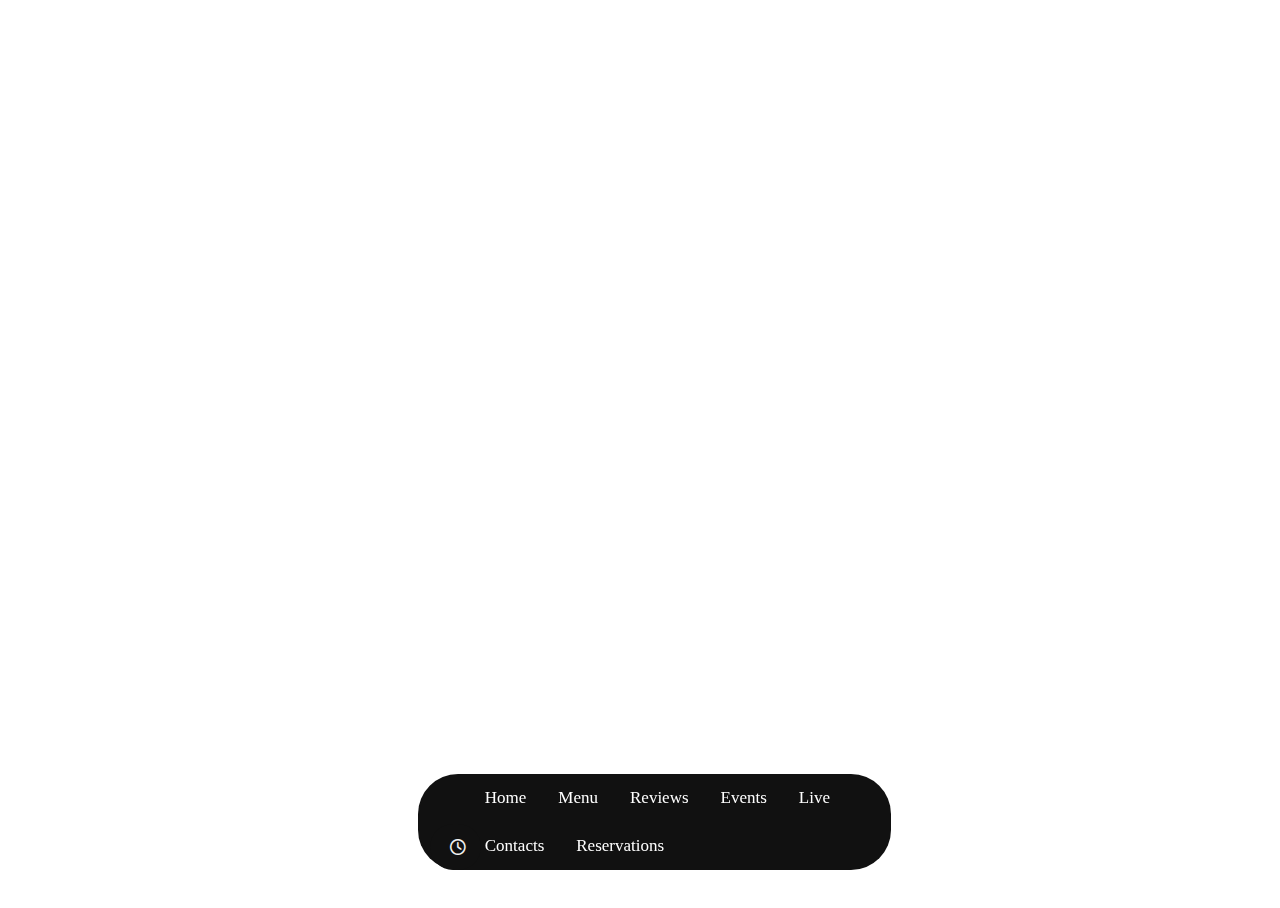
<file: index.html>
<!DOCTYPE html>
<html lang="en">
<head>
    <meta charset="UTF-8">
    <meta name="viewport" content="width=device-width, initial-scale=1.0">
    <title>Ankole</title>
    <link rel="stylesheet" href="style.css">
    <link rel="stylesheet" href="https://cdnjs.cloudflare.com/ajax/libs/font-awesome/6.7.2/css/all.min.css">
</head>
<body>
   

    <div class="homepage">
        <div class="image">
            <img src="Images/Ankoe head.svg">
            <h1>welcome</h1>
        </div>
        <div class="image">
            <img src="Images/Ankoe head.svg">
            <h1>discover</h1>
        </div>
        <div class="image">
            <img src="Images/Ankoe head.svg">
            <h1>experience</h1>
        </div>
        <div class="image">
            <img src="Images/Ankoe head.svg">
            <h1>taste</h1>
        </div>
        <div class="image">
            <img src="Images/Ankoe head.svg">
            <h1>savour</h1>
        </div>
        <div class="nav">
        <div class="navbar">
            <a href="index.html">Home</a>
            <a href="menu.html">Menu</a>
            <a href="reviews.html">Reviews</a>
            <a href="events.html">Events</a>
            <a href="live.html">Live</a>
            <a href="contacts.html">Contacts</a>
            <a href="reservations.html" id="button">Reservations</a>
    
        </div>
        <div class="dropup">
            <i class="fa-regular fa-clock" style="color: #f0f0f0;"></i>
                <div class="dropup-content">
                    <h3>Opening Hours</h3>
                    <h2>Kitisuru</h2>
                    <p>Mon-Sun<br>
                    9.00am-11.00pm</p>
                    <h2>Kilimani</h2>
                    <p>Mon-Sun<br>
                    7.30am-11.00pm <br></p>

                </div>
        </div>
        </div>
    </div>
    
</body>
</html>
</file>
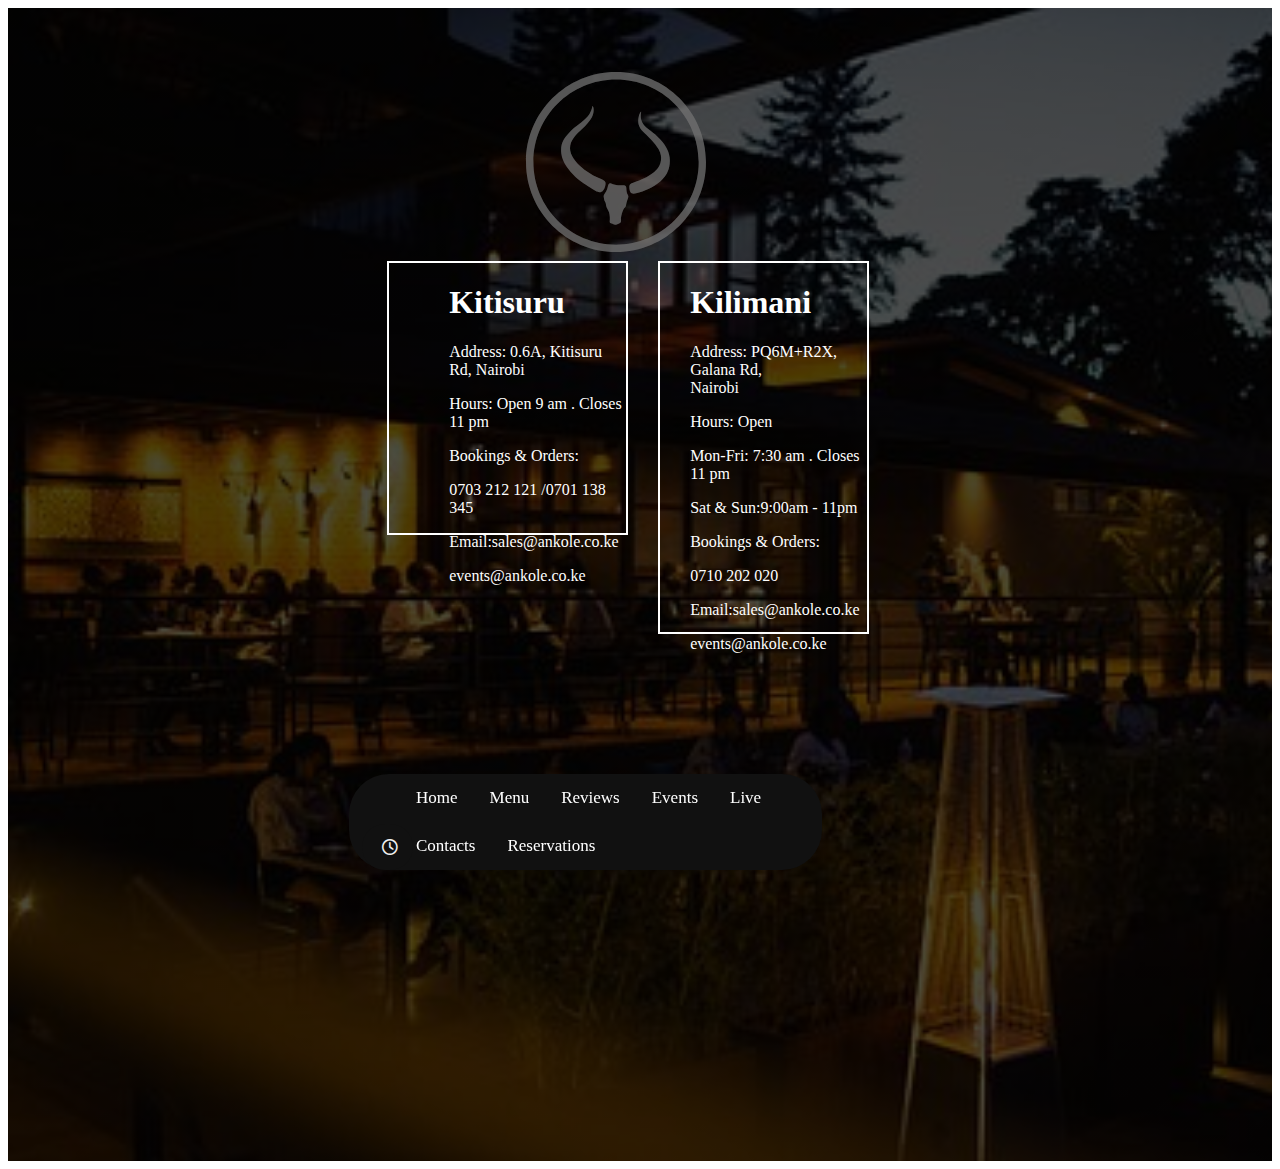
<file: contacts.html>
<!DOCTYPE html>
<html lang="en">
<head>
    <meta charset="UTF-8">
    <meta name="viewport" content="width=device-width, initial-scale=1.0">
    <title>Document</title>
    <link rel="stylesheet" href="contacts.css">
    <link rel="stylesheet" href="https://cdnjs.cloudflare.com/ajax/libs/font-awesome/6.7.2/css/all.min.css">
</head>
<body>
    <a href="index.html"><img src="Images/Ankoe head.svg" id="imgcontact"><img src="Images/Ankoe head.svg" id="imgcontact"></a>
    <div class="contact">
        
        <div class="kitcontact">
            <h1>Kitisuru</h1>
            <p>Address:<a href="https://www.google.com/maps/place/Ankole+Grill+Kitisuru/@-1.2406933,36.7874133,17z/data=!3m1!4b1!4m6!3m5!1s0x182f1700463776b5:0xf0eb54364bfb4030!8m2!3d-1.2406933!4d36.7874133!16s%2Fg%2F11mhq4xbsk?entry=ttu&g_ep=EgoyMDI1MDQxNC4xIKXMDSoASAFQAw%3D%3D"> 0.6A, Kitisuru Rd, Nairobi</p></a>
            <p>Hours: Open 9 am . Closes 11 pm</p>
            <p>Bookings & Orders:</p>
            <a href="tel: +254703212121"><p>0703 212 121 /<a href="+254701138345">0701 138 345</p></a></a>
           <p>Email:<a href="mailto:sales@ankole.co.ke">sales@ankole.co.ke</p></a>
            <a href="mailto:events@ankole.co.ke"><p>events@ankole.co.ke</p></a>
        </div>

        <div class="kilcontact">
            <h1>Kilimani</h1>
            <p>Address:<a href="https://www.google.com/maps/place/Ankole+Grill+Kilimani/@-1.2892286,36.7833693,17z/data=!3m1!4b1!4m6!3m5!1s0x182f10a79666e9a5:0x4be9f57a214e2fdb!8m2!3d-1.2892286!4d36.7833693!16s%2Fg%2F11dzz_fbbd?entry=ttu&g_ep=EgoyMDI1MDQxNC4xIKXMDSoASAFQAw%3D%3D"> PQ6M+R2X, Galana Rd,<br>Nairobi</p></a>
            <p>Hours: Open</p>
            <p>Mon-Fri: 7:30 am . Closes 11 pm</p>
            <p>Sat & Sun:9:00am - 11pm</p>
            <p>Bookings & Orders:</p>
            <a href="tel: +254710202020"><p>0710 202 020</p></a>
            <p>Email:<a href="mailto:sales@ankole.co.ke">sales@ankole.co.ke</p></a>
            <a href="mailto:events@ankole.co.ke"><p>events@ankole.co.ke</p></a>
        </div>
        <div class="nav">
            <div class="navbar">
                <a href="index.html">Home</a>
                <a href="menu.html">Menu</a>
                <a href="reviews.html">Reviews</a>
                <a href="events.html">Events</a>
                <a href="live.html">Live</a>
                <a href="contacts.html">Contacts</a>
                <a href="reservations.html" id="button">Reservations</a>
        
            </div>
            <div class="dropup">
                <i class="fa-regular fa-clock" style="color: #f0f0f0;"></i>
                    <div class="dropup-content">
                        <h3>Opening Hours</h3>
                        <h2>Kitisuru</h2>
                        <p>Mon-Sun<br>
                        9.00am-11.00pm</p>
                        <h2>Kilimani</h2>
                        <p>Mon-Sun<br>
                        7.30am-11.00pm <br></p>
    
                    </div>
            </div>
            </div>
    </div>
</body>
</html>
</file>
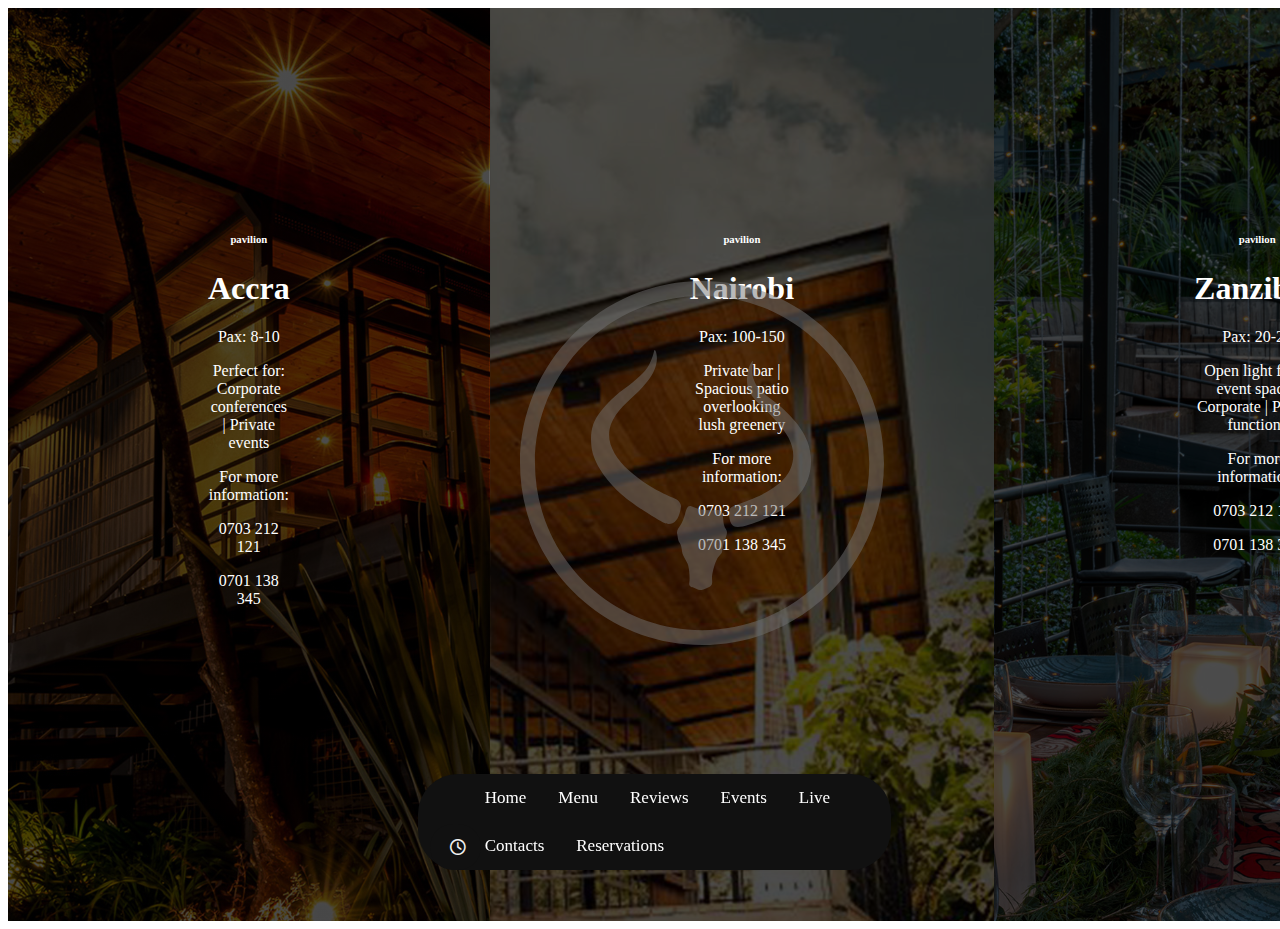
<file: events.html>
<!DOCTYPE html>
<html lang="en">
<head>
    <meta charset="UTF-8">
    <meta name="viewport" content="width=device-width>, initial-scale=1.0">
    <title>Document</title>
    <link rel="stylesheet" href="events.css">
    <link rel="stylesheet" href="https://cdnjs.cloudflare.com/ajax/libs/font-awesome/6.7.2/css/all.min.css">
</head>
<body>
    <div class="events">
        
            <div class="info">
                <h6>pavilion</h6>
                <h1>Accra</h1>
                <a><p>Pax: 8-10</p></a>
                <a><p>Perfect for: Corporate conferences | Private events</p></a>
                <p>For more information:</p>
                <a><p>0703 212 121</p></a>
                <a><p>0701 138 345</p></a>
            </div>
            
            <div class="info-one">
              
                <h6>pavilion</h6>
                <h1>Nairobi</h1>
                <a><p>Pax: 100-150</p></a>
                <a><p>Private bar | Spacious patio overlooking lush greenery</p></a>
                <p>For more information:</p>
                <a><p>0703 212 121</p></a>
                <a><p>0701 138 345</p></a>
            </div>
       
             <div class="info-two">
                 <h6>pavilion</h6>
                 <h1>Zanzibar</h1>
                 <a><p>Pax: 20-25</p></a>
                 <a><p>Open light filled event space | Corporate | Private functions</p></a>
                 <p>For more information:</p>
                 <a><p>0703 212 121</p></a>
                 <a><p>0701 138 345</p></a>
             </div>  
             <div class="nav">
                <div class="navbar">
                    <a href="index.html">Home</a>
                    <a href="menu.html">Menu</a>
                    <a href="reviews.html">Reviews</a>
                    <a href="events.html">Events</a>
                    <a href="live.html">Live</a>
                    <a href="contacts.html">Contacts</a>
                    <a href="reservations.html" id="button">Reservations</a>
            
                </div>
                <div class="dropup">
                    <i class="fa-regular fa-clock" style="color: #f0f0f0;"></i>
                        <div class="dropup-content">
                            <h3>Opening Hours</h3>
                            <h2>Kitisuru</h2>
                            <p>Mon-Sun<br>
                            9.00am-11.00pm</p>
                            <h2>Kilimani</h2>
                            <p>Mon-Sun<br>
                            7.30am-11.00pm <br></p>
        
                        </div>
                </div>
                </div>
    </div>
   <div class="logo"> 
    <a href="index.html"><img src="Images/Ankoe head.svg"></a>
    </div>
    
</body>
</html>
</file>
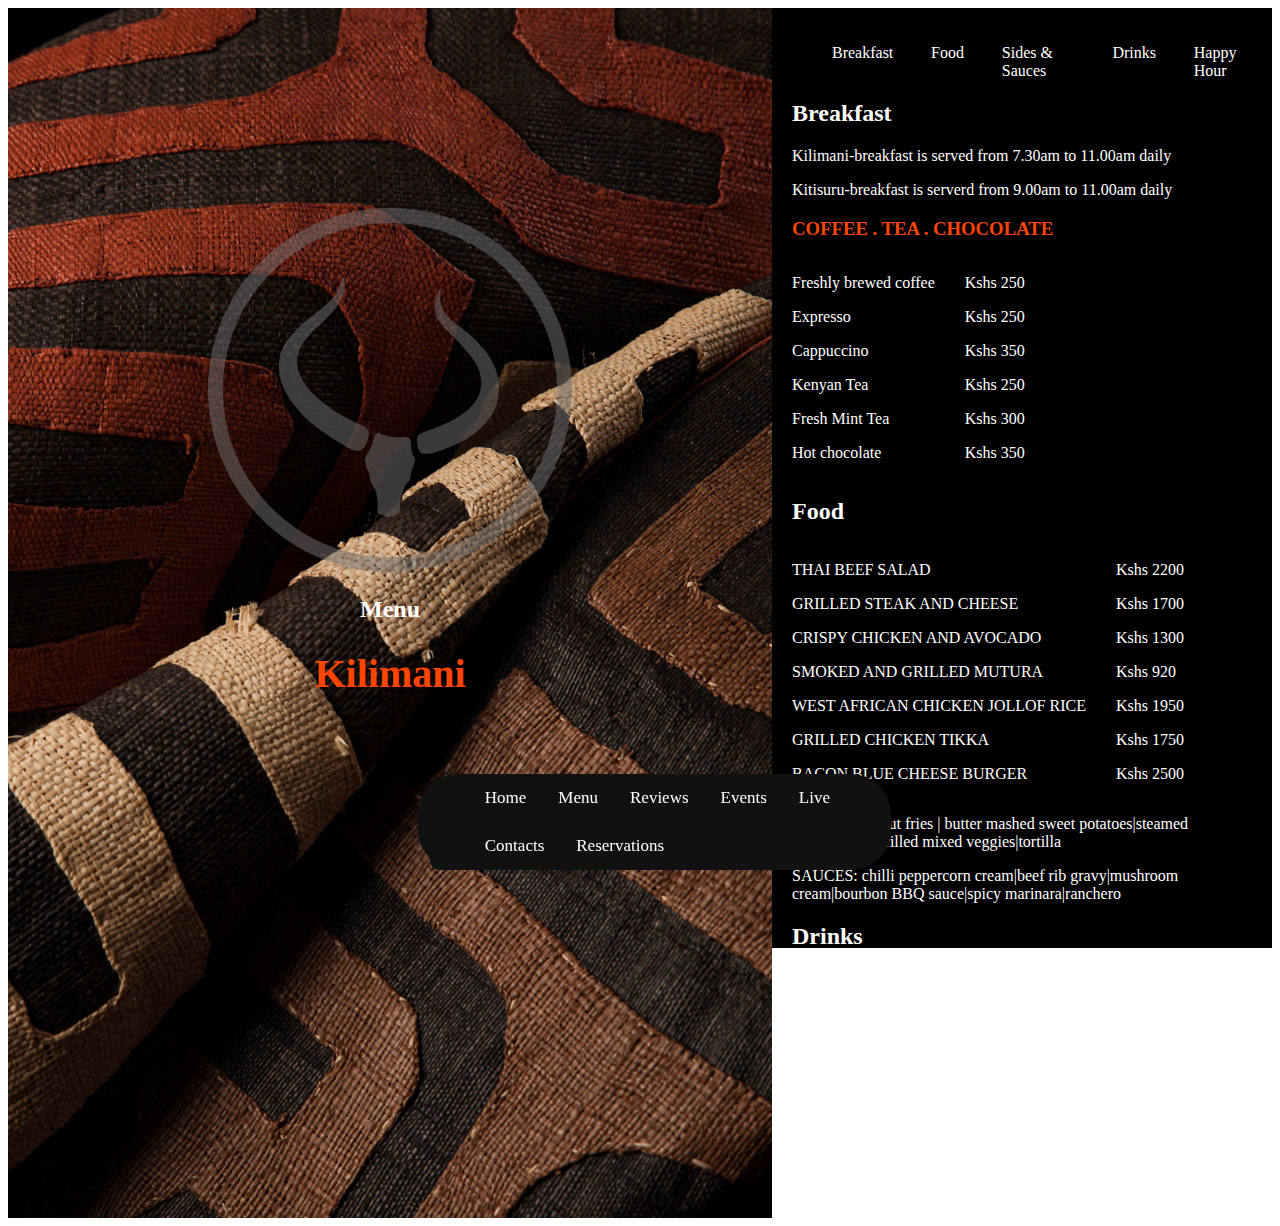
<file: kilimani.html>
<!DOCTYPE html>
<html lang="en">
<head>
    <meta charset="UTF-8">
    <meta name="viewport" content="width=device-width, initial-scale=1.0">
    <title>Document</title>
    <link rel="stylesheet" href="menu.css">
</head>
<body>

    <div class="kilmenu">
        <div class="menukilimani">
            <a href="index.html"><img src="Images/Ankoe head.svg" id="headimg"></a>
        <h2>Menu</h2>
        <h1>Kilimani</h1>
 
    </div>
    <div class="nav">
        <div class="navbar">
            <a href="index.html">Home</a>
            <a href="menu.html">Menu</a>
            <a href="reviews.html">Reviews</a>
            <a href="events.html">Events</a>
            <a href="live.html">Live</a>
            <a href="contacts.html">Contacts</a>
            <a href="reservations.html" id="button">Reservations</a>
    
        </div>
        <div class="dropup">
            <i class="fa-regular fa-clock" style="color: #f0f0f0;"></i>
                <div class="dropup-content">
                    <h3>Opening Hours</h3>
                    <h2>Kitisuru</h2>
                    <p>Mon-Sun<br>
                    9.00am-11.00pm</p>
                    <h2>Kilimani</h2>
                    <p>Mon-Sun<br>
                    7.30am-11.00pm <br></p>

                </div>
        </div>
        </div>

    <div class="meals">
        <ul>
            <li>Breakfast</li>
            <li>Food</li>
            <li>Sides & Sauces</li>
            <li>Drinks</li>
            <li>Happy Hour</li>
        </ul>
        
            <h2>Breakfast</h2>
            <p>Kilimani-breakfast is served from 7.30am to 11.00am daily</p>
            <p>Kitisuru-breakfast is serverd from 9.00am to 11.00am daily</p>

            <h3>COFFEE . TEA . CHOCOLATE</h3>

            <div  class="drinks">
            <div>
            <p>Freshly brewed coffee</p>
            <p>Expresso</p>
            <p>Cappuccino</p>
            <p>Kenyan Tea</p>
            <p>Fresh Mint Tea</p>
            <p>Hot chocolate</p>
        </div>
        <div class="prices">
            <p>Kshs 250</p>
            <p>Kshs 250</p>
            <p>Kshs 350</p>
            <p>Kshs 250</p>
            <p>Kshs 300</p>
            <p>Kshs 350</p>
        </div>
            </div>

            <h2>Food</h2>

            <div class="food">
                <div>
                    <p>THAI BEEF SALAD</p>
                    <p>GRILLED STEAK AND CHEESE</p>
                    <p>CRISPY CHICKEN AND AVOCADO</p>
                    <p>SMOKED AND GRILLED MUTURA</p>
                    <p>WEST AFRICAN CHICKEN JOLLOF RICE</p>
                    <p>GRILLED CHICKEN TIKKA</p>
                    <p>BACON BLUE CHEESE BURGER</p>
                </div>
                <div class="prices">
                    <p>Kshs 2200</p>
                    <p>Kshs 1700</p>
                    <p>Kshs 1300</p>
                    <p>Kshs 920</p>
                    <p>Kshs 1950</p>
                    <p>Kshs 1750</p>
                    <p>Kshs 2500</p>
                </div>
            </div>
            <p>SIDES: hand-cut fries | butter mashed sweet potatoes|steamed rice|mchicha|grilled mixed veggies|tortilla</p>
            <p>SAUCES: chilli peppercorn cream|beef rib gravy|mushroom cream|bourbon BBQ sauce|spicy marinara|ranchero</p>

            <h2>Drinks</h2>
            <div class="drinks">
                <div>
                    <p>MANGO JUICE</p>
                    <p>PINEAPPLE JUICE</p>
                    <p>PINEAPPLE MINT</p>
                    <p>VANILLA</p>
                    <p>TROPICAL MIX</p>
                    <p>SODAS</p>
                </div>
                <div class="prices">
                    <p>Kshs 700</p>
                    <p>Kshs 700</p>
                    <p>Kshs 750</p>
                    <p>Kshs 700</p>
                    <p>Kshs 750</p>
                    <p>Kshs 250</p>
                </div>
            </div>

                <h2>Happy Hour</h2>
                <p>EVERY DAY from 4.00pm-7.00pm</p>
                <div class="happyHour">
                    <div>
                        <p>THE PRINCESS NGURU</p>
                        <p>PASSION MABUYU DAQUIRI</p>
                        <p>GIN AND TONIC</p>
                        <p>CLASSIC COSMOPOLITAN</p>
                        <p>WATERMELON MOJITO</p>
                        <p>WINES</p>
                    </div>
                    <div class="prices">
                        <p>Kshs 750</p>
                        <p>Kshs 750</p>
                        <p>Kshs 750</p>
                        <p>Kshs 750</p>
                        <p>Kshs 750</p>
                        <p>Kshs 750</p>  
                    </div>

                </div>

           
    </div>





    </div>
</body>
</html>
</file>
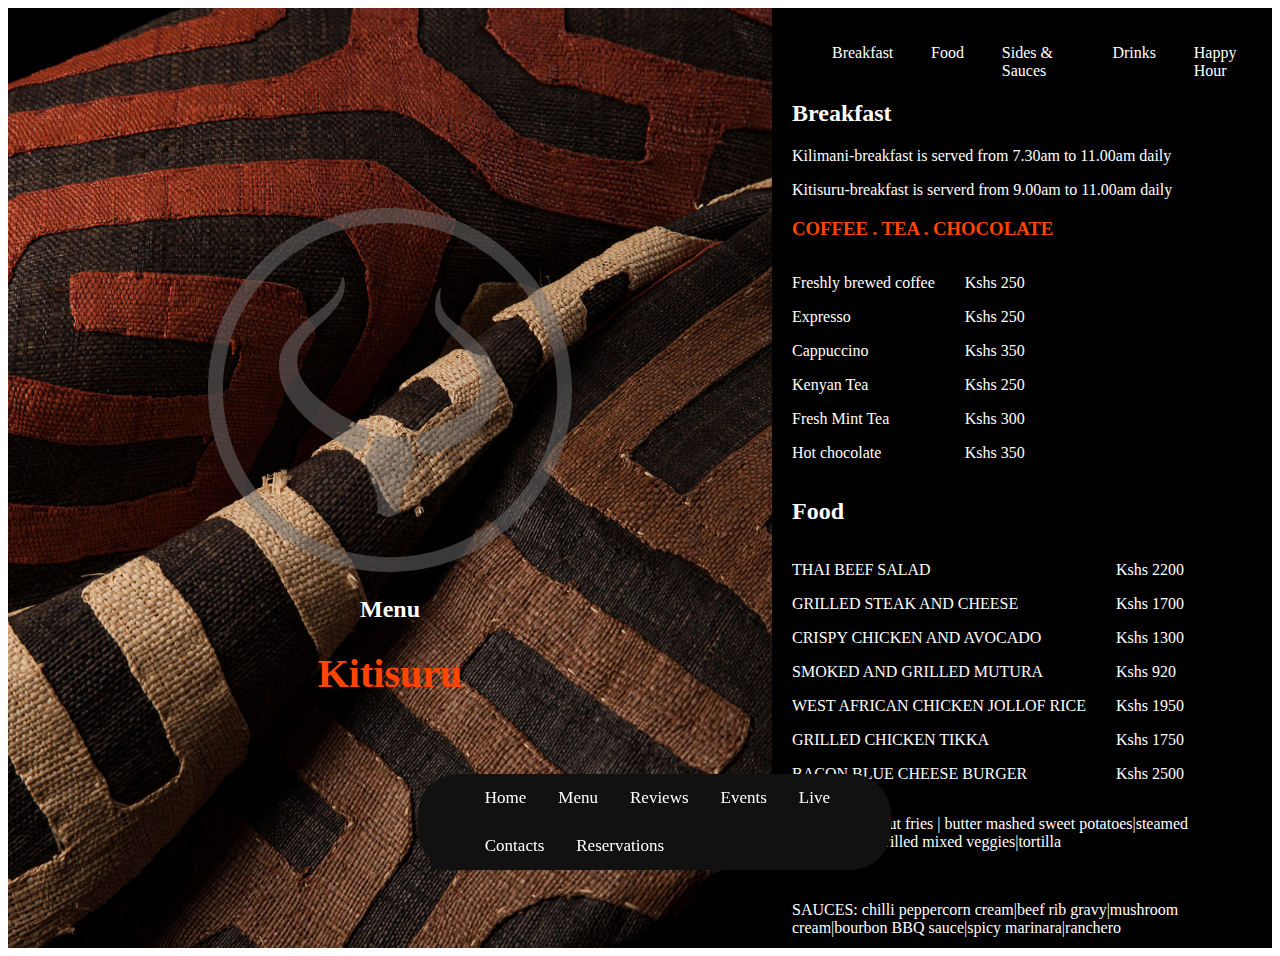
<file: kitisuru.html>
<!DOCTYPE html>
<html lang="en">
<head>
    <meta charset="UTF-8">
    <meta name="viewport" content="width=device-width, initial-scale=1.0">
    <title>Document</title>
    <link rel="stylesheet" href="menu.css">
</head>
<body>
    <div class="kitmenu">
        <div class="menukitsuru">
            <a href="index.html"><img src="Images/Ankoe head.svg" id="headimg"></a>
        <h2>Menu</h2>
        <h1>Kitisuru</h1>
 
    </div>
    <div class="nav">
        <div class="navbar">
            <a href="index.html">Home</a>
            <a href="menu.html">Menu</a>
            <a href="reviews.html">Reviews</a>
            <a href="events.html">Events</a>
            <a href="live.html">Live</a>
            <a href="contacts.html">Contacts</a>
            <a href="reservations.html" id="button">Reservations</a>
    
        </div>
        <div class="dropup">
            <i class="fa-regular fa-clock" style="color: #f0f0f0;"></i>
                <div class="dropup-content">
                    <h3>Opening Hours</h3>
                    <h2>Kitisuru</h2>
                    <p>Mon-Sun<br>
                    9.00am-11.00pm</p>
                    <h2>Kilimani</h2>
                    <p>Mon-Sun<br>
                    7.30am-11.00pm <br></p>

                </div>
        </div>
        </div>

    <div class="meals">
        <ul>
            <li>Breakfast</li>
            <li>Food</li>
            <li>Sides & Sauces</li>
            <li>Drinks</li>
            <li>Happy Hour</li>
        </ul>
        
            <h2>Breakfast</h2>
            <p>Kilimani-breakfast is served from 7.30am to 11.00am daily</p>
            <p>Kitisuru-breakfast is serverd from 9.00am to 11.00am daily</p>

            <h3>COFFEE . TEA . CHOCOLATE</h3>

            <div  class="drinks">
            <div>
            <p>Freshly brewed coffee</p>
            <p>Expresso</p>
            <p>Cappuccino</p>
            <p>Kenyan Tea</p>
            <p>Fresh Mint Tea</p>
            <p>Hot chocolate</p>
        </div>
        <div class="prices">
            <p>Kshs 250</p>
            <p>Kshs 250</p>
            <p>Kshs 350</p>
            <p>Kshs 250</p>
            <p>Kshs 300</p>
            <p>Kshs 350</p>
        </div>
            </div>

            <h2>Food</h2>

            <div class="food">
                <div>
                    <p>THAI BEEF SALAD</p>
                    <p>GRILLED STEAK AND CHEESE</p>
                    <p>CRISPY CHICKEN AND AVOCADO</p>
                    <p>SMOKED AND GRILLED MUTURA</p>
                    <p>WEST AFRICAN CHICKEN JOLLOF RICE</p>
                    <p>GRILLED CHICKEN TIKKA</p>
                    <p>BACON BLUE CHEESE BURGER</p>
                </div>
                <div class="prices">
                    <p>Kshs 2200</p>
                    <p>Kshs 1700</p>
                    <p>Kshs 1300</p>
                    <p>Kshs 920</p>
                    <p>Kshs 1950</p>
                    <p>Kshs 1750</p>
                    <p>Kshs 2500</p>
                </div>
            </div>
            <p>SIDES: hand-cut fries | butter mashed sweet potatoes|steamed rice|mchicha|grilled mixed veggies|tortilla</p>
            <br>
            <p>SAUCES: chilli peppercorn cream|beef rib gravy|mushroom cream|bourbon BBQ sauce|spicy marinara|ranchero</p>

            <h2>Drinks</h2>
            <div class="drinks">
                <div>
                    <p>MANGO JUICE</p>
                    <p>PINEAPPLE JUICE</p>
                    <p>PINEAPPLE MINT</p>
                    <p>VANILLA</p>
                    <p>TROPICAL MIX</p>
                    <p>SODAS</p>
                </div>
                <div class="prices">
                    <p>Kshs 700</p>
                    <p>Kshs 700</p>
                    <p>Kshs 750</p>
                    <p>Kshs 700</p>
                    <p>Kshs 750</p>
                    <p>Kshs 250</p>
                </div>
            </div>

                <h2>Happy Hour</h2>
                <p>EVERY DAY from 4.00pm-7.00pm</p>
                <div class="happyHour">
                    <div>
                        <p>THE PRINCESS NGURU</p>
                        <p>PASSION MABUYU DAQUIRI</p>
                        <p>GIN AND TONIC</p>
                        <p>CLASSIC COSMOPOLITAN</p>
                        <p>WATERMELON MOJITO</p>
                        <p>WINES</p>
                    </div>
                    <div class="prices">
                        <p>Kshs 750</p>
                        <p>Kshs 750</p>
                        <p>Kshs 750</p>
                        <p>Kshs 750</p>
                        <p>Kshs 750</p>
                        <p>Kshs 750</p>  
                    </div>

                </div>
           
    </div>





    </div>
</body>
</html>
</file>
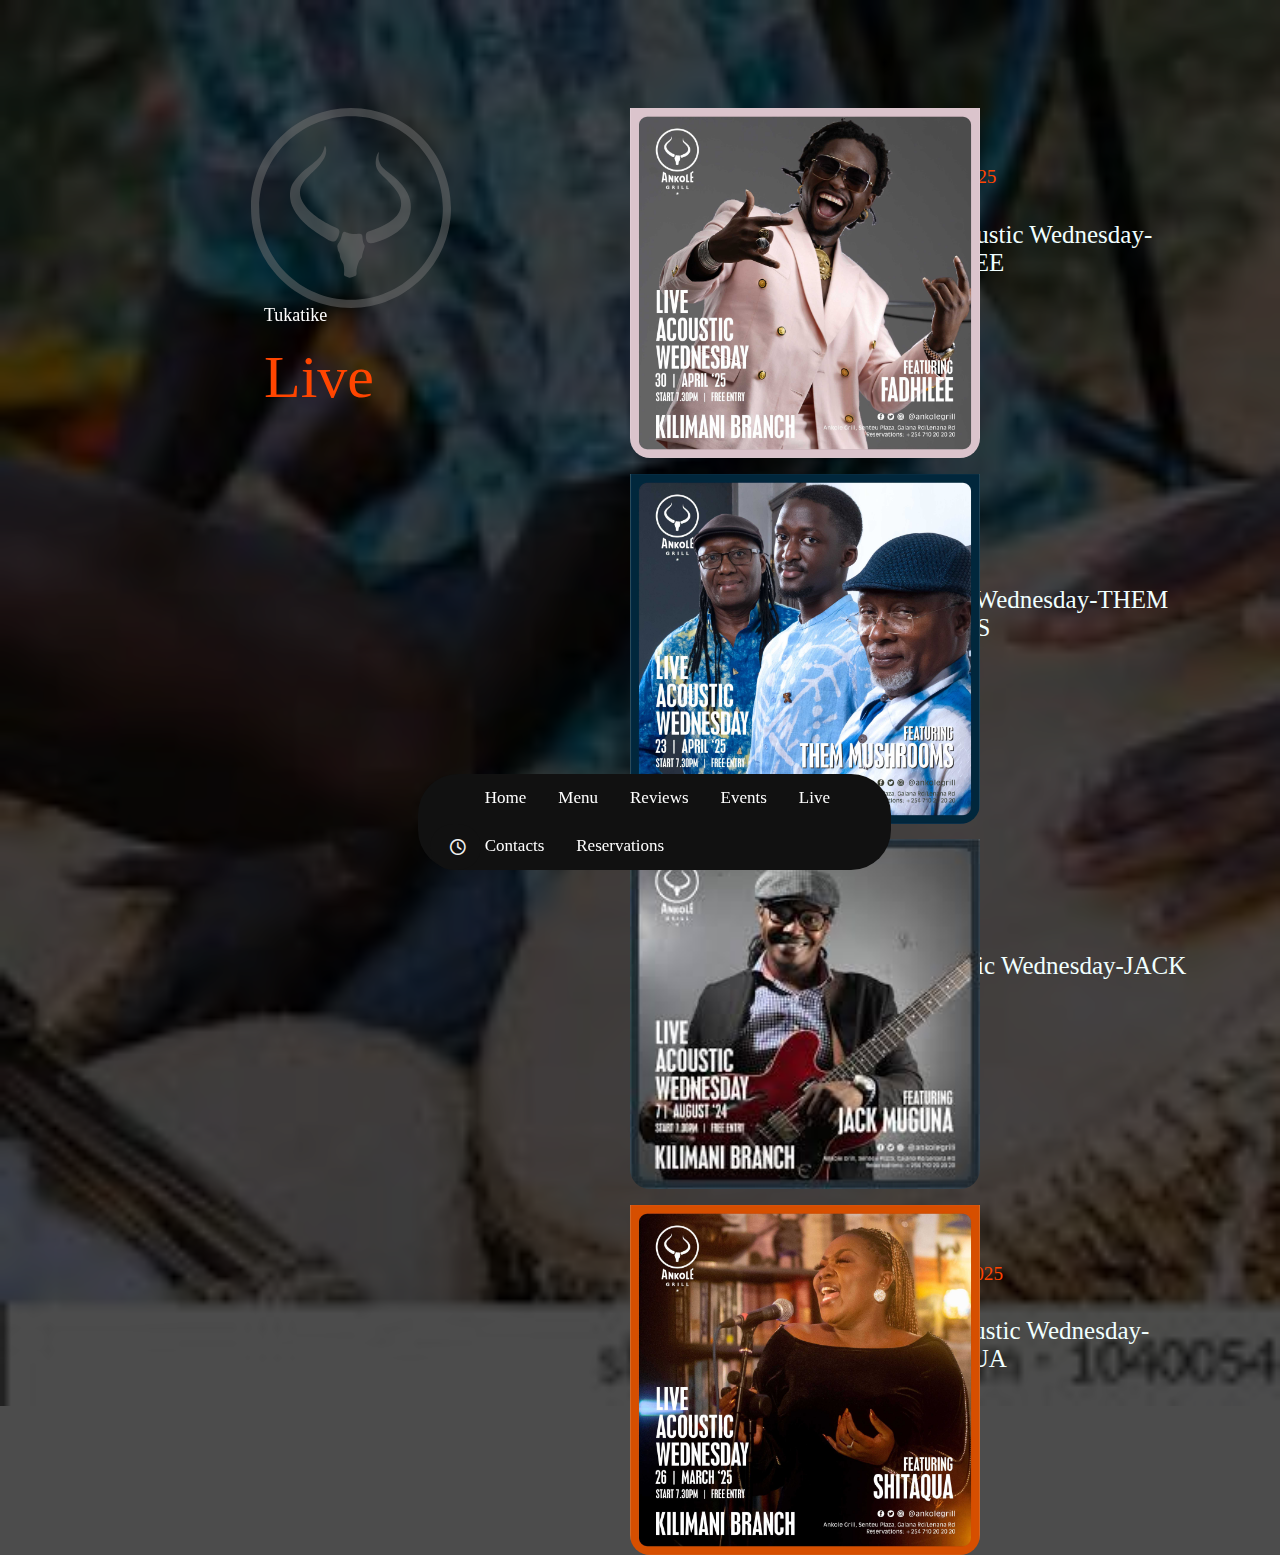
<file: live.html>
<!DOCTYPE html>
<html lang="en">
<head>
    <meta charset="UTF-8">
    <meta name="viewport" content="width=device-width, initial-scale=1.0">
    <title>Document</title>
    <link rel="stylesheet" href="live.css">
    <link rel="stylesheet" href="https://cdnjs.cloudflare.com/ajax/libs/font-awesome/6.7.2/css/all.min.css">
</head>
<body>
    <a href="index.html"><img src="Images/Ankoe head.svg" id="headimg"></a>

    <div class="live">
        <div class="tukatike">
            <h2>Tukatike</h2>
            <h1>Live</h1>
        </div>
        <div class="perform">
        <div class="perfomance">
            <div class="fadhilee">
                <a href="fadhile.html"><img src="Images/Ankole fadhilee.jpg"></a>
            </div>
            <div class="perfomance-detail">
                <h5>April 30, 2025</h5>
                <p>Live Acoustic Wednesday-
                    FADHILEE</p>
            </div>
           </div>
           <br><br><br><br>
       <div class="perfomance">
        <div class="mushrooms">
            <a href="mushrom.html"><img src="Images/Ankole mushrooms.jpg"></a>
        </div>
        <div class="perfomance-detail">
            <h5>April 23, 2025</h5>
            <p>Live Acoustic Wednesday-THEM
                MUSHROOMS</p>
        </div>
       </div>
       <br><br><br><br>
       <div class="perfomance">
        <div class="jack">
            <a href="jacke.html"><img src="Images/Ankole jack.jpeg"></a>
        </div>
        <div class="perfomance-detail">
            <h5>April 16, 2025</h5>
            <p>Live Acoustic Wednesday-JACK
                MUGUNA</p>
        </div>
       </div>
       <br><br><br><br>
       <div class="perfomance">
        <div class="shitaqua">
            <a href="shitakua.html"><img src="Images/Ankole shitaqua.jpg"></a>
        </div>
        <div class="perfomance-detail">
            <h5>March 26, 2025</h5>
            <p>Live Acoustic Wednesday-
                SHITAQUA</p>
        </div>
       </div>
       <div class="nav">
        <div class="navbar">
            <a href="index.html">Home</a>
            <a href="menu.html">Menu</a>
            <a href="reviews.html">Reviews</a>
            <a href="events.html">Events</a>
            <a href="live.html">Live</a>
            <a href="contacts.html">Contacts</a>
            <a href="reservations.html" id="button">Reservations</a>
    
        </div>
        <div class="dropup">
            <i class="fa-regular fa-clock" style="color: #f0f0f0;"></i>
                <div class="dropup-content">
                    <h3>Opening Hours</h3>
                    <h2>Kitisuru</h2>
                    <p>Mon-Sun<br>
                    9.00am-11.00pm</p>
                    <h2>Kilimani</h2>
                    <p>Mon-Sun<br>
                    7.30am-11.00pm <br></p>

                </div>
        </div>
        </div>
    </div>

    </div>
</body>
</html>
</file>
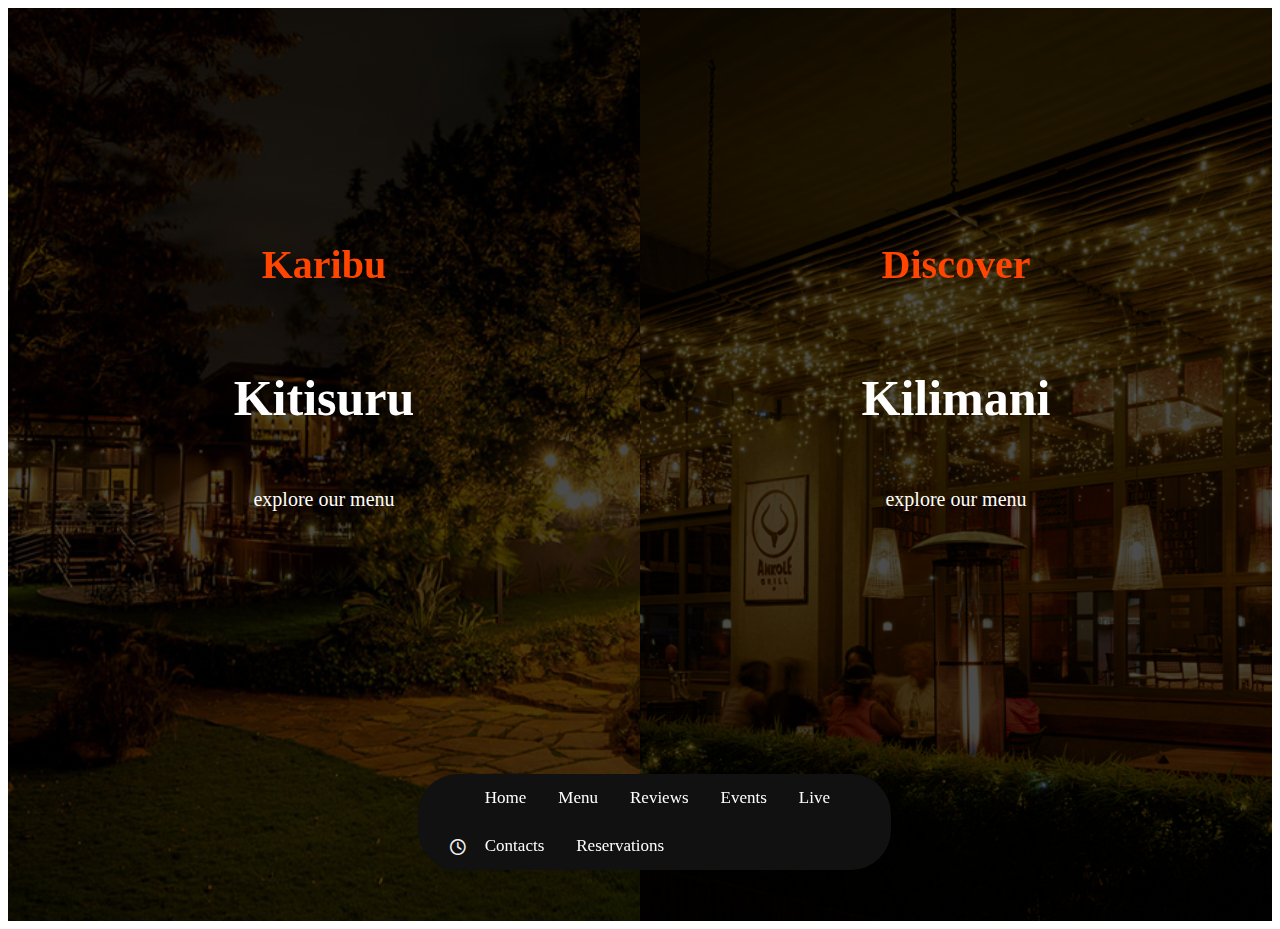
<file: menu.html>
<!DOCTYPE html>
<html lang="en">
<head>
    <meta charset="UTF-8">
    <meta name="viewport" content="width=device-width, initial-scale=1.0">
    <title>Ankole</title>
    <link rel="stylesheet" href="menu.css">
    <link rel="stylesheet" href="https://cdnjs.cloudflare.com/ajax/libs/font-awesome/6.7.2/css/all.min.css">
</head>
<body>
    <div class="menu">
        <div class="Kitisuru">
            <h2>Karibu</h2>
            <a href="kitisuru.html"><h1>Kitisuru</h1></a>
            <a href="kitisuru.html">explore our menu</a>
        </div>
        <div class="Kilimani">
            <h2>Discover</h2>
            <a href="kilimani.html"><h1>Kilimani</h1></a>
            <a href="kilimani.html">explore our menu</a>
        </div>
        <div class="nav">
            <div class="navbar">
                <a href="index.html">Home</a>
                <a href="menu.html">Menu</a>
                <a href="reviews.html">Reviews</a>
                <a href="events.html">Events</a>
                <a href="live.html">Live</a>
                <a href="contacts.html">Contacts</a>
                <a href="reservations.html" id="button">Reservations</a>
        
            </div>
            <div class="dropup">
                <i class="fa-regular fa-clock" style="color: #f0f0f0;"></i>
                    <div class="dropup-content">
                        <h3>Opening Hours</h3>
                        <h2>Kitisuru</h2>
                        <p>Mon-Sun<br>
                        9.00am-11.00pm</p>
                        <h2>Kilimani</h2>
                        <p>Mon-Sun<br>
                        7.30am-11.00pm <br></p>
    
                    </div>
            </div>
            </div>
      
    </div>
</body>
</html>
</file>
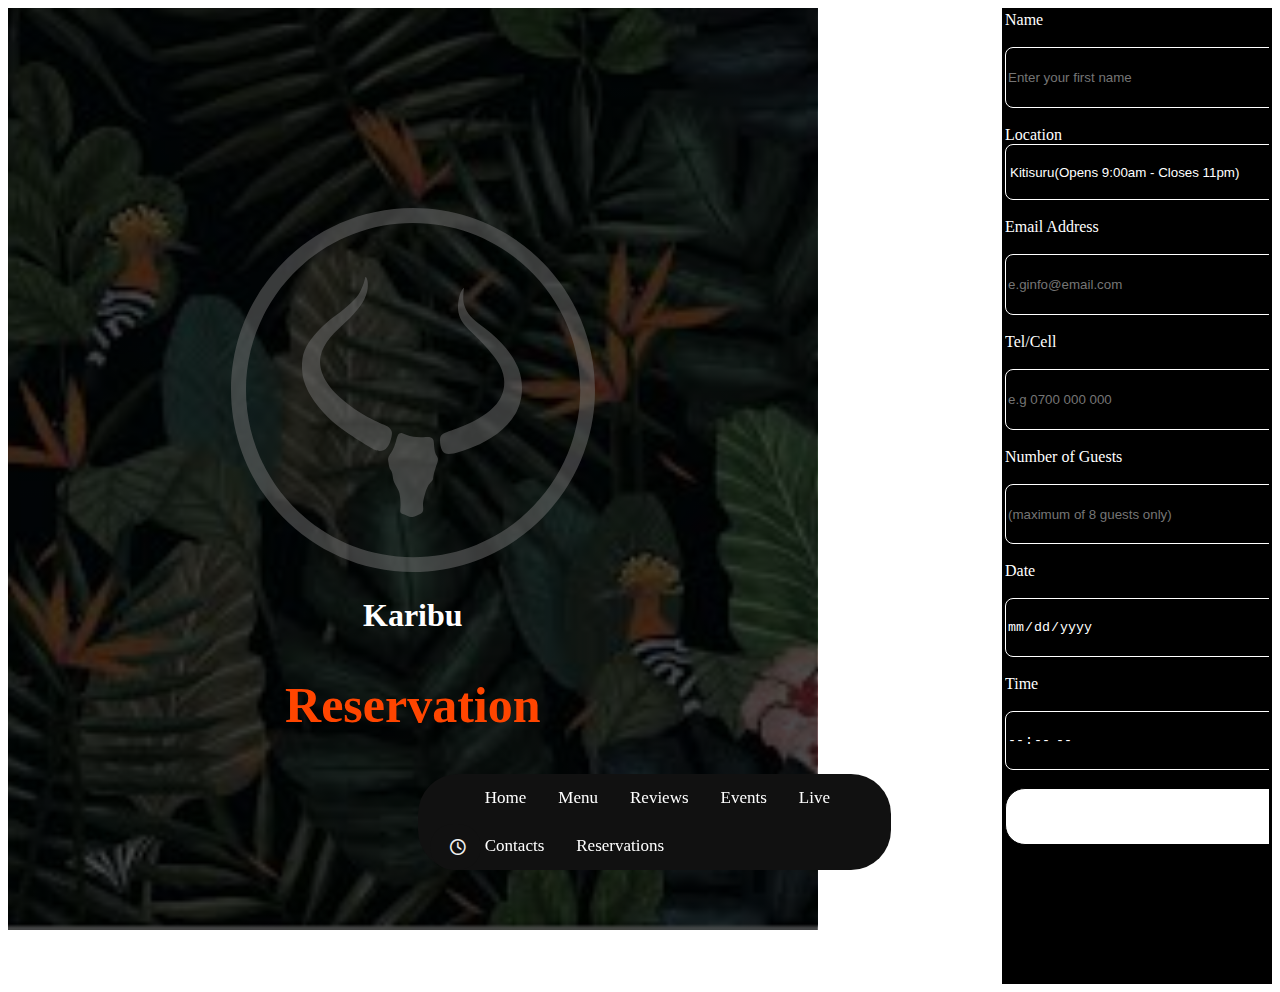
<file: reservations.html>
<!DOCTYPE html>
<html lang="en">
<head>
    <meta charset="UTF-8">
    <meta name="viewport" content="width=device-width, initial-scale=1.0">
    <title>Document</title>
    <link rel="stylesheet" href="reservation.css">
    <link rel="stylesheet" href="https://cdnjs.cloudflare.com/ajax/libs/font-awesome/6.7.2/css/all.min.css">
</head>
<body>
    <div class="reservation">
        <div class="karibu">
            <a href="index.html"><img src="Images/Ankoe head.svg" id="headimg"></a>
            <h1>Karibu</h1>
            <h2>Reservation</h2>
        </div>
        
            <form class="reservation_form">
              <label for="name">Name</label> 
              <br><br>
              <input id="input" type="text" placeholder="Enter your first name">
              <br><br>
              <label for="location">Location</label><br>
               <select id="input" name="Location" >
               <option > Kitisuru(Opens 9:00am - Closes 11pm)</option>
               <option> Kilimani (Hours:Opens 7:30 am - 11:00 pm) </option>
            </select>
               <br><br>
               <label for="email">Email Address</label>
               <br><br>
               <input id="input" type="email" placeholder="e.ginfo@email.com">
               <br><br>
               <label for="tel">Tel/Cell</label>
               <br><br>
               <input id="input" type="text" placeholder="e.g 0700 000 000">
               <br><br>
               <label for="guests">Number of Guests</label>
               <br><br>
               <input id="input" type="text" placeholder="(maximum of 8 guests only)">
               <br><br>
               <label for="date">Date</label>
               <br><br>
               <input id="input" type="date">
               <br><br>
               <label for="time">Time</label>
               <br><br>
               <input id="input" type="time">
               <br><br>
               <div class="submit-button">
                <button id="input-button" type="submit">Submit</button>
               </div>

            </form>
        
            <div class="nav">
                <div class="navbar">
                    <a href="index.html">Home</a>
                    <a href="menu.html">Menu</a>
                    <a href="reviews.html">Reviews</a>
                    <a href="events.html">Events</a>
                    <a href="live.html">Live</a>
                    <a href="contacts.html">Contacts</a>
                    <a href="reservations.html" id="button">Reservations</a>
            
                </div>
                <div class="dropup">
                    <i class="fa-regular fa-clock" style="color: #f0f0f0;"></i>
                        <div class="dropup-content">
                            <h3>Opening Hours</h3>
                            <h2>Kitisuru</h2>
                            <p>Mon-Sun<br>
                            9.00am-11.00pm</p>
                            <h2>Kilimani</h2>
                            <p>Mon-Sun<br>
                            7.30am-11.00pm <br></p>
        
                        </div>
                </div>
                </div>

    </div>
</body>
</html>
</file>
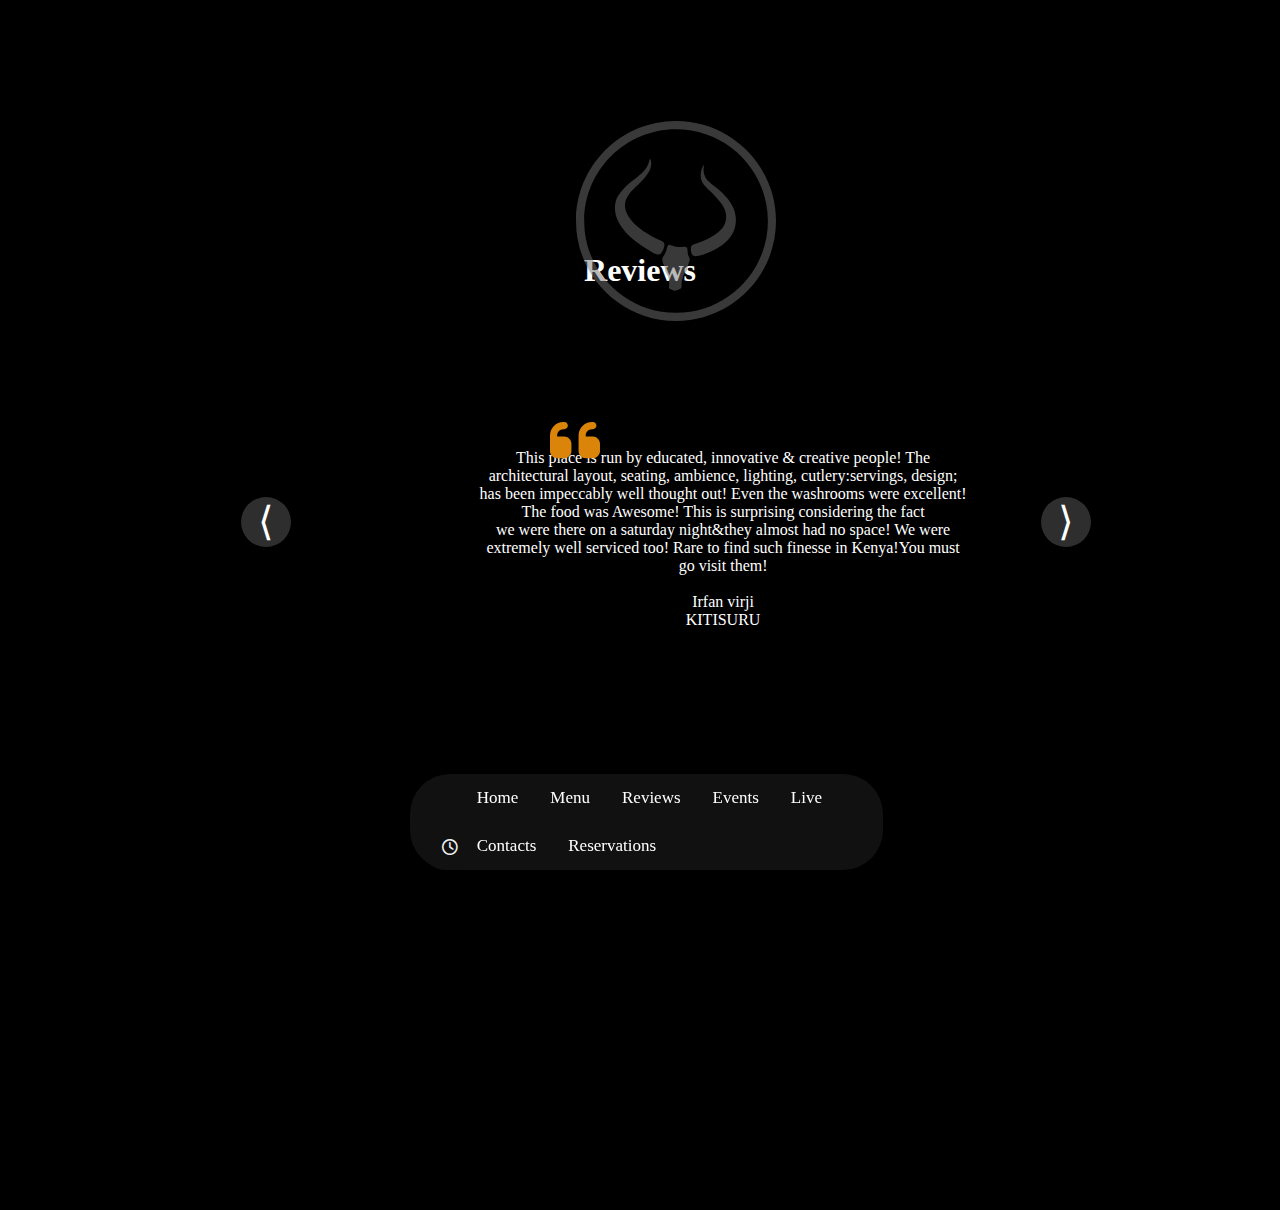
<file: reviews.html>
<!DOCTYPE html>
<html lang="en">
<head>
    <meta charset="UTF-8">
    <meta name="viewport" content="width=device-width, initial-scale=1.0">
    <title>Document</title>
    <link rel="stylesheet" href="reviews.css">
    <link rel="stylesheet" href="https://cdnjs.cloudflare.com/ajax/libs/font-awesome/6.7.2/css/all.min.css">

</head>
<body class="reviews">
    <a href="index.html"><img src="Images/Ankoe head.svg" id="headimg"></a>
    <img src="Images/quote-left-solid.svg" id="right-quote">
    <img src="Images/quote-right-solid.svg" id="left-quote">
    <h1>Reviews</h1>
 
   <main class="rev" >
    <section class="container">
        <div class="top">
            <span class="arrow left">&LeftAngleBracket;</span>
            <div class="frame">
                <div class="slider">
                    <div class="slide">
                        <p class="testimonial">This place is run by educated, innovative & creative people! The<br>
                            architectural layout, seating, ambience, lighting, cutlery:servings, design;<br>
                        has been impeccably well thought out! Even the washrooms were excellent!<br>The food was Awesome! This is surprising considering the fact<br>
                    we were there on a saturday night&they almost had no space! We were<br>
                extremely well serviced too! Rare to find such finesse in Kenya!You must<br>
            go visit them!<br><br>Irfan virji<br>KITISURU</p>
                    </div>
                    <div class="slide">
                        <p class="testimonial">Such a fantastic restaurant, I plan on being a regular here. There food is<br>
                        amazing the atmosphere is so nice and the service is exceptional. I pray you<br>
                    are able to visit them at least once so you can understand what i'm saying.<br>
                10/10.Recommened dishes:Steakmust go visit them!<br><br>Paul Kamau<br>KITISURU</p>
                    </div>
                    <div class="slide">
                        <p class="testimonial">Best place to eat out. If you want to have a nice romantic date this place is<br>
                        perfect.The food is fantastic only be careful cause the portions are bigger<br>
                    than you would expect.<br><br>Vladimiri Stivali<br>KITISURU</p>
                    </div>

                </div>

            </div>
            <span class="arrow right">&RightAngleBracket;</span>

        </div>

    </section>

   </main>
   <script src="./reviews.js"></script>
    <div class="nav">
        <div class="navbar">
            <a href="index.html">Home</a>
            <a href="menu.html">Menu</a>
            <a href="reviews.html">Reviews</a>
            <a href="events.html">Events</a>
            <a href="live.html">Live</a>
            <a href="contacts.html">Contacts</a>
            <a href="reservations.html" id="button">Reservations</a>
    
        </div>
        <div class="dropup">
            <i class="fa-regular fa-clock" style="color: #f0f0f0;"></i>
                <div class="dropup-content">
                    <h3>Opening Hours</h3>
                    <h2>Kitisuru</h2>
                    <p>Mon-Sun<br>
                    9.00am-11.00pm</p>
                    <h2>Kilimani</h2>
                    <p>Mon-Sun<br>
                    7.30am-11.00pm <br></p>

                </div>
        </div>
    </div>
</body>
</html>
</file>
<file: style.css>
body{
    overflow: hidden;
}
.navbar{
    width: 33%;
    position: fixed;
    bottom: 0;
    background-color: #111;
    overflow: hidden;
    margin-left: 32%;
    margin-bottom: 30px;
    border-radius: 40px;
    padding-left: 4%;
    
}
.navbar a{
 float: left;
 display: block;
 color: white;
 text-align: center;
 padding: 14px 16px;
 text-decoration: none;
 font-size: 17px;

}
.navbar a:hover{
    color: grey;
}

.image{
    width: 99.99vw;
    height: 99.99vh;
    justify-content: center;
    text-align: center;
    background-repeat: no-repeat;
    background-size: cover;
    position: absolute;
    animation: slide 10s infinite forwards;
    opacity: 0;
    animation-iteration-count: infinite;
    animation-direction: alternate-reverse;
}
.image:nth-child(1){
    background-image: url(Images/Welcome.jpg);
    animation-delay: 0s;
}
.image:nth-child(2){
    background-image: url(Images/Ankole\ discover.jpg);
    animation-delay: 5s;
}
.image:nth-child(3){
    background-image: url(Images/Ankole\ experience.jpg);
    animation-delay: 10s;
}
.image:nth-child(4){
    background-image: url(Images/Ankole\ taste.jpg);
    animation-delay: 15s;
}
.image:nth-child(5){
    background-image: url(Images/Ankole\ savour.jpg);
    animation-delay: 20s;
}
@keyframes slide{
    0% {opacity: 0;}
    25% {opacity: 1;}
    50% {opacity: 1;}
    75% {opacity: 1;}
    100% {opacity: 1;}
}
.image img{
    margin-left: 80px;
    margin-top: 100px;
}
.image h1{
    color: grey;
    margin-bottom: 100px;
    margin-left: 80px;
    font-size: 120px;
}
.dropup{
    display: inline-block;
    position: fixed;
    bottom: 0;
    background-color: #111;
    margin-left: 33%;
    margin-bottom: 30px;
    border-radius: 40px;
}
.dropup-content{
    display: none;
    position: absolute;
    bottom: 50px;
    min-width: 200px;
    color: black;
    background-color: white;
    padding-left: 7%;
}
.dropup:hover .dropup-content{
    display: block;
}
i{
    padding: 15px;
    border: none;
    cursor: pointer;
    padding-left: 20px;
}
.nav{
    display: flex;
}
</file>
<file: contacts.css>
body{
    overflow: hidden;
}

.contact{
    display: flex;
    background-image: linear-gradient(rgba(0,0,0,0.7),rgba(0,0,0,0.7)),url(Images/Ankole\ contacts.jpg);
    background-repeat: no-repeat;
  background-size: cover;
    color: white;
    height: 100vh;
    gap: 30px;
    padding-top: 20%;
    padding-left: 30%;
}
a{
    color: white;
    text-decoration: none;
}
#imgcontact{
    width: 15%;
    height: 20%;
    position: absolute;
    overflow: visible;
    margin: 5% 40%;
}

.kitcontact{
    color: white;
    background-position: center;
    position: relative;
    text-align: left;
    border: solid 2px;
    height: 30%;
    width: 20%;
    padding-left: 60px;
    
}

.kilcontact{
    color: white;
    position: relative;
    text-align: left;
    border: solid 2px;
    height: 41%;
    width: 20%;
    padding-left: 30px;
    
}
.dropup{
    display: inline-block;
    position: fixed;
    bottom: 0;
    background-color: #111;
    margin-left: 33%;
    margin-bottom: 30px;
    border-radius: 40px;
}
.dropup-content{
    display: none;
    position: absolute;
    bottom: 50px;
    min-width: 200px;
    color: black;
    background-color: white;
    padding-left: 7%;
}
.dropup:hover .dropup-content{
    display: block;
}
i{
    padding: 15px;
    border: none;
    cursor: pointer;
    padding-left: 20px;
}
.nav{
    display: flex;
    position: fixed;
    margin-left: -35%;
}
.navbar{
    width: 33%;
    position: fixed;
    bottom: 0;
    background-color: #111;
    overflow: hidden;
    margin-left: 32%;
    margin-bottom: 30px;
    border-radius: 40px;
    padding-left: 4%;
    
}
.navbar a{
 float: left;
 display: block;
 color: white;
 text-align: center;
 padding: 14px 16px;
 text-decoration: none;
 font-size: 17px;

}
.navbar a:hover{
    color: grey;
}
</file>
<file: events.css>
.events{
    display: flex;
    position: relative;
}
.info{
    width: 40%;
    background-image:linear-gradient(rgba(0,0,0,0.7),rgba(0,0,0,0.7)),url(Images/Ankole\ Accra.jpg);
    background-size: cover;
    color: white;
    background-position: center;
    position: relative;
    text-align: center;
    padding: 200px;
    height: 57vh;
}
.info ::after{
    content: "";
    position: absolute;
    left: 0;
    right: 0;
    bottom: 0;
    top: 0;
}
.info-one{
    width: 40%;
    background-image:linear-gradient(rgba(0,0,0,0.7),rgba(0,0,0,0.7)),url(Images/Ankole\ Nairobi.jpg);
    background-size: cover;
    color: white;
    background-position: center;
    position: relative;
    text-align: center;
    padding: 200px;
    height: 57vh;
}
.info-one ::after{
    content: "";
    position: absolute;
    left: 0;
    right: 0;
    bottom: 0;
    top: 0;
}
.info-two{
    width: 40%;
    background-image:linear-gradient(rgba(0,0,0,0.7),rgba(0,0,0,0.7)),url(Images/Ankole\ Zanzibar.jpg);
    background-size: cover;
    color: white;
    background-position: center;
    position: relative;
    text-align: center;
    padding: 200px;
    height: 57vh;
}
.info-two ::after{
    content: "";
    position: absolute;
    left: 0;
    right: 0;
    bottom: 0;
    top: 0;
}
.logo{
    position: absolute;
    margin-top: -50%;
    margin-left: 40%;
    width: 30px;
    height: 20px;
   
}
.dropup{
    display: inline-block;
    position: fixed;
    bottom: 0;
    background-color: #111;
    margin-left: 33%;
    margin-bottom: 30px;
    border-radius: 40px;
}
.dropup-content{
    display: none;
    position: absolute;
    bottom: 50px;
    min-width: 200px;
    color: black;
    background-color: white;
    padding-left: 7%;
}
.dropup:hover .dropup-content{
    display: block;
}
i{
    padding: 15px;
    border: none;
    cursor: pointer;
    padding-left: 20px;
}
.nav{
    display: flex;
    position: fixed;
}
.navbar{
    width: 33%;
    position: fixed;
    bottom: 0;
    background-color: #111;
    overflow: hidden;
    margin-left: 32%;
    margin-bottom: 30px;
    border-radius: 40px;
    padding-left: 4%;
    
}
.navbar a{
 float: left;
 display: block;
 color: white;
 text-align: center;
 padding: 14px 16px;
 text-decoration: none;
 font-size: 17px;

}
.navbar a:hover{
    color: grey;
}
</file>
<file: menu.css>
body{
    overflow: hidden;
}


.menu{
    display: flex;
    position: relative;

}
.Kitisuru{
    width: 40%;
    background-image:linear-gradient(rgba(0,0,0,0.7),rgba(0,0,0,0.7)),url(Images/Ankole\ kitisuru.jpg);
    background-size: cover;
    color: white;
    background-position: center;
    position: relative;
    text-align: center;
    padding: 200px;
    height: 57vh;
}
.Kitisuru ::after{
    content: "";
    position: absolute;
    left: 0;
    right: 0;
    bottom: 0;
    top: 0;
    z-index:1;
}
.Kitisuru h2{
    position: relative;
    z-index: 2;
    font-size: 40px;
    color: orangered;
}
.Kitisuru h1{
    position: relative;
    z-index: 2;
    font-size: 50px;
}
.Kitisuru a{
    display: block;
    color: white;
    text-align: center;
    padding: 14px 16px;
    text-decoration: none;
    font-size: 20px;
   }
.Kilimani{
    width: 40%;
    background-image:linear-gradient(rgba(0,0,0,0.7),rgba(0,0,0,0.7)),url(Images/Ankole\ kilimani.jpg);
    background-size: cover;
    color: white;
    background-position: center;
    position: relative;
    text-align: center;
    padding: 200px;
    height: 57vh;
}
.Kilimani ::after{
    content: "";
    position: absolute;
    left: 0;
    right: 0;
    bottom: 0;
    top: 0;
    z-index:1;
}
.Kilimani h2{
    position: relative;
    z-index: 2;
    font-size: 40px;
    color: orangered;
}
.Kilimani h1{
    position: relative;
    z-index: 2;
    font-size: 50px;
}
.Kilimani a{
 display: block;
 color: white;
 text-align: center;
 padding: 14px 16px;
 text-decoration: none;
 font-size: 20px;
}
.kitmenu{
    display: flex;
}
.drinks{
    display: flex;
}
.food{
    display: flex;
}
.happyHour{
    display: flex;
}
.menukitsuru{
    width: 30%;
    background-image: url(Images/Ankole\ menu.jpg);
    background-size: cover;
    color: white;
    background-position: center;
    position: relative;
    text-align: center;
    padding: 200px;
    height: 60vh;
}
.menukitsuru h1{
    color: orangered;
    font-size: 40px;
}
.meals h3{
    color: orangered;
}
.meals{
    background-color: black;
    color: white;
    padding: 20px;
    overflow:scroll;
    width: 50%;
    height: 100vh;
}
.menukilimani{
    width: 30%;
    background-image: url(Images/Ankole\ menu.jpg);
    background-size: cover;
    color: white;
    background-position: center;
    position: relative;
    text-align: center;
    padding: 200px;
    height: 90vh;

}
.menukilimani h1{
    color: orangered;
    font-size: 40px;
}
.kilmenu{
    display: flex;
}
ul{
    display: flex;
    list-style: none;
    gap: 1cm;
}
.prices{
 margin: 0px 30px;
}
.dropup{
    display: inline-block;
    position: fixed;
    bottom: 0;
    background-color: #111;
    margin-left: 33%;
    margin-bottom: 30px;
    border-radius: 40px;
}
.dropup-content{
    display: none;
    position: absolute;
    bottom: 50px;
    min-width: 200px;
    color: black;
    background-color: white;
    padding-left: 7%;
}
.dropup:hover .dropup-content{
    display: block;
}
i{
    padding: 15px;
    border: none;
    cursor: pointer;
    padding-left: 20px;
    /* color: white; */
}
.nav{
    display: flex;
    position: fixed;
}
.navbar{
    width: 33%;
    position: fixed;
    bottom: 0;
    background-color: #111;
    overflow: hidden;
    margin-left: 32%;
    margin-bottom: 30px;
    border-radius: 40px;
    padding-left: 4%;
    
}
.navbar a{
 float: left;
 display: block;
 color: white;
 text-align: center;
 padding: 14px 16px;
 text-decoration: none;
 font-size: 17px;

}
.navbar a:hover{
    color: grey;
}
</file>
<file: live.css>
.perfomance{
    display: flex;
    color: azure;
}
.fadhilee{
    width: 40%;
    margin-left: 30%;
}
.fadhilee img{
    padding-left: 0%;
    height: 350px;
    width: 350px;
    border-radius: 20px;
    position: absolute;
}
.perfomance-detail{
    margin-top: 10%;
}
.perfomance-detail h5{
    font-weight: 400;
    color: orangered;
    font-size: larger;
}
.perfomance-detail p{
    font-weight: 400;
    font-size: 25px;
}
.mushrooms{
    width: 40%;
    margin-left: 30%;
}
.mushrooms img{
    padding-left: 0%;
    height: 350px;
    width: 350px;
    border-radius: 20px;
    position: absolute;
}
.jack{
    width: 40%;
    margin-left: 30%;
}
.jack img{
    padding-left: 0%;
    height: 350px;
    width: 350px;
    border-radius: 20px;
    position: absolute;
}
.shitaqua{
    width: 40%;
    margin-left: 30%;
}
.shitaqua img{
    padding-left: 0%;
    height: 350px;
    width: 350px;
    border-radius: 20px;
    position: absolute;
}
body{
    overflow-y: scroll;
    background-image: url(Images/Ankole\ drums.jpeg);
    background-repeat: no-repeat;
    background-size: cover;
    background-color: rgba(0,0,0,0.7);
    background-blend-mode: darken
}
body img{
    margin-left: 19%;
    padding-top: 100px;
    width: 200px;
    position: fixed;
}
.tukatike h2{
    color: white;
    font-weight: 400;
    font-size: large;
    padding-top: 22%;
    position: fixed;
    margin-left: 20%;
}
.tukatike h1{
    color: orangered;
    font-weight: 400;
    font-size: 60px;
    position: fixed;
    padding-top: 23%;
    margin-left: 20%;
}
.tukatike{
    position: fixed;
}
.dropup{
    display: inline-block;
    position: fixed;
    bottom: 0;
    background-color: #111;
    margin-left: 33%;
    margin-bottom: 30px;
    border-radius: 40px;
}
.dropup-content{
    display: none;
    position: absolute;
    bottom: 50px;
    min-width: 200px;
    color: black;
    background-color: white;
    padding-left: 7%;
}
.dropup:hover .dropup-content{
    display: block;
}
i{
    padding: 15px;
    border: none;
    cursor: pointer;
    padding-left: 20px;
}
.nav{
    display: flex;
}
.navbar{
    width: 33%;
    position: fixed;
    bottom: 0;
    background-color: #111;
    overflow: hidden;
    margin-left: 32%;
    margin-bottom: 30px;
    border-radius: 40px;
    padding-left: 4%;
    
}
.navbar a{
 float: left;
 display: block;
 color: white;
 text-align: center;
 padding: 14px 16px;
 text-decoration: none;
 font-size: 17px;

}
.navbar a:hover{
    color: grey;
}
.fadhile{
    background-image: url(Images/Ankole\ fadhilee.jpg);
    color: white;
    text-align: center;
    margin-top: 15%;
    overflow: auto;
}
.mushrom{
    background-image: url(Images/Ankole\ mushrooms.jpg);
    color: white;
    text-align: center;
    margin-top: 15%;
    overflow: auto;
}
.jacke{
    background-image: url(Images/Ankole\ jack.jpeg);
    color: white;
    text-align: center;
    margin-top: 15%;
    overflow: auto;
}
.shitakua{
    background-image: url(Images/Ankole\ shitaqua.jpg);
    color: white;
    text-align: center;
    margin-top: 15%;
    overflow: auto;
}
</file>
<file: reservation.css>
body{
    overflow: hidden;
}


.reservation{
    display: flex;
    gap: 2cm;
    color: black;
}
.karibu{
    width: 32%;
    background-image:linear-gradient(rgba(0,0,0,0.7),rgba(0,0,0,0.7)),url(Images/Ankole\ karibu.jpeg);
    background-size: cover;
    color: white;
    background-position: center;
    position: fixed;
    text-align: center;
    padding: 200px;
    height: 58vh;
}
.karibu h2{
    color: orangered;
    font-size: 50px;
}
.reservation_form{
    width: 100%;
    overflow: hidden;
    color: black;
    border: solid black;
    background-color: black;
    float: right;
    margin-left: 26.3cm;
    color: white;
    height: 970px;
    text-align: left;
}
#input{
    width: 20cm;
    height: 1.5cm;
   background-color: black;
   color: white;  
   border: solid 1px;
   border-radius: 8px;
}
.submit-button{
 justify-content: center;
}

#input-button{
    width: 20cm;
    height: 1.5cm;
   background-color: white;
   color: black;  
   border: solid 1px;
   border-radius: 20px;
   cursor: pointer;
   font-size: larger;
}
.dropup{
    display: inline-block;
    position: fixed;
    bottom: 0;
    background-color: #111;
    margin-left: 33%;
    margin-bottom: 30px;
    border-radius: 40px;
}
.dropup-content{
    display: none;
    position: absolute;
    bottom: 50px;
    min-width: 200px;
    color: black;
    background-color: white;
    padding-left: 7%;
}
.dropup:hover .dropup-content{
    display: block;
}
i{
    padding: 15px;
    border: none;
    cursor: pointer;
    padding-left: 20px;
}
.nav{
    display: flex;
    position: fixed;
}
.navbar{
    width: 33%;
    position: fixed;
    bottom: 0;
    background-color: #111;
    overflow: hidden;
    margin-left: 32%;
    margin-bottom: 30px;
    border-radius: 40px;
    padding-left: 4%;
    
}
.navbar a{
 float: left;
 display: block;
 color: white;
 text-align: center;
 padding: 14px 16px;
 text-decoration: none;
 font-size: 17px;

}
.navbar a:hover{
    color: grey;
}
</file>
<file: reviews.css>
.dropup{
    display: inline-block;
    position: fixed;
    bottom: 0;
    background-color: #111;
    margin-left: 33%;
    margin-bottom: 30px;
    border-radius: 40px;
}
.dropup-content{
    display: none;
    position: absolute;
    bottom: 50px;
    min-width: 200px;
    color: black;
    background-color: white;
    padding-left: 7%;
}
.dropup:hover .dropup-content{
    display: block;
}
i{
    padding: 15px;
    border: none;
    cursor: pointer;
    padding-left: 20px;
}
.nav{
    display: flex;
}
#headimg:hover{
    background-color: black;
}
.navbar{
    width: 33%;
    position: fixed;
    bottom: 0;
    background-color: #111;
    overflow: hidden;
    margin-left: 32%;
    margin-bottom: 30px;
    border-radius: 40px;
    padding-left: 4%;
    
}
.navbar a{
 float: left;
 display: block;
 color: white;
 text-align: center;
 padding: 14px 16px;
 text-decoration: none;
 font-size: 17px;

}
.navbar a:hover{
    color: grey;
}
body{
    margin: 0%;
    overflow: hidden;
}
.reviews{
    background-color: black;
}
.reviews img{
    margin-left: 45%;
    position: absolute;
    padding-top: 100px;
    width: 200px;
}

h1{
    color: white;
    text-align: center;
    padding-top: 18%;
}
.rev{
    background: black;
    color: #ffffff;
    width: 60%;
    min-height: 100vh;
    display: flex;
    justify-content: center;
    align-items: center;
    margin-left: 22%;

    & .slide-container{
        width: 30%;
        color: white;
    }
}
.container{
    display: flex;
    flex-direction: column;
    align-items: center;
    margin-bottom: 40%;
}
.top{
    display: flex;
    align-items: center;
    gap: 50px;
}
.arrow{
    display: flex;
    align-items: center;
    justify-content: center;
    font-size: 40px;
    cursor: pointer;
    color: white;
    background: #70707269;
    width: 50px;
    height: 50px;
    border-radius: 50%;
    margin-bottom: 20%;
}
.frame{
    width: 650px;
    height: 500px;
    overflow: hidden;
}
.slider{
    display: flex;
    width: 200vw;
    transition: all 1s ease;
    margin-bottom: 40%;
}
.slide{
    width: 70vm;
    flex-shrink: 0;
    padding: 3%;
    padding-left: 139px;
    text-align: center;
}
.slide p{
    text-align: center;
    padding-top: 0px;
}
.testimonial{
    height: 100%;
    object-fit: cover;
    text-align: center;
}
#left-quote{
    margin-left: 1300px;
    width: 50px;
    margin-top: 530px;
}
#right-quote{
    margin-left: 550px;
    width: 50px;
    margin-top: 290px;
}
t* {
    margin: 0;
    padding: 0;
    box-sizing: border-box;
    outline: 0;
}
</file>
